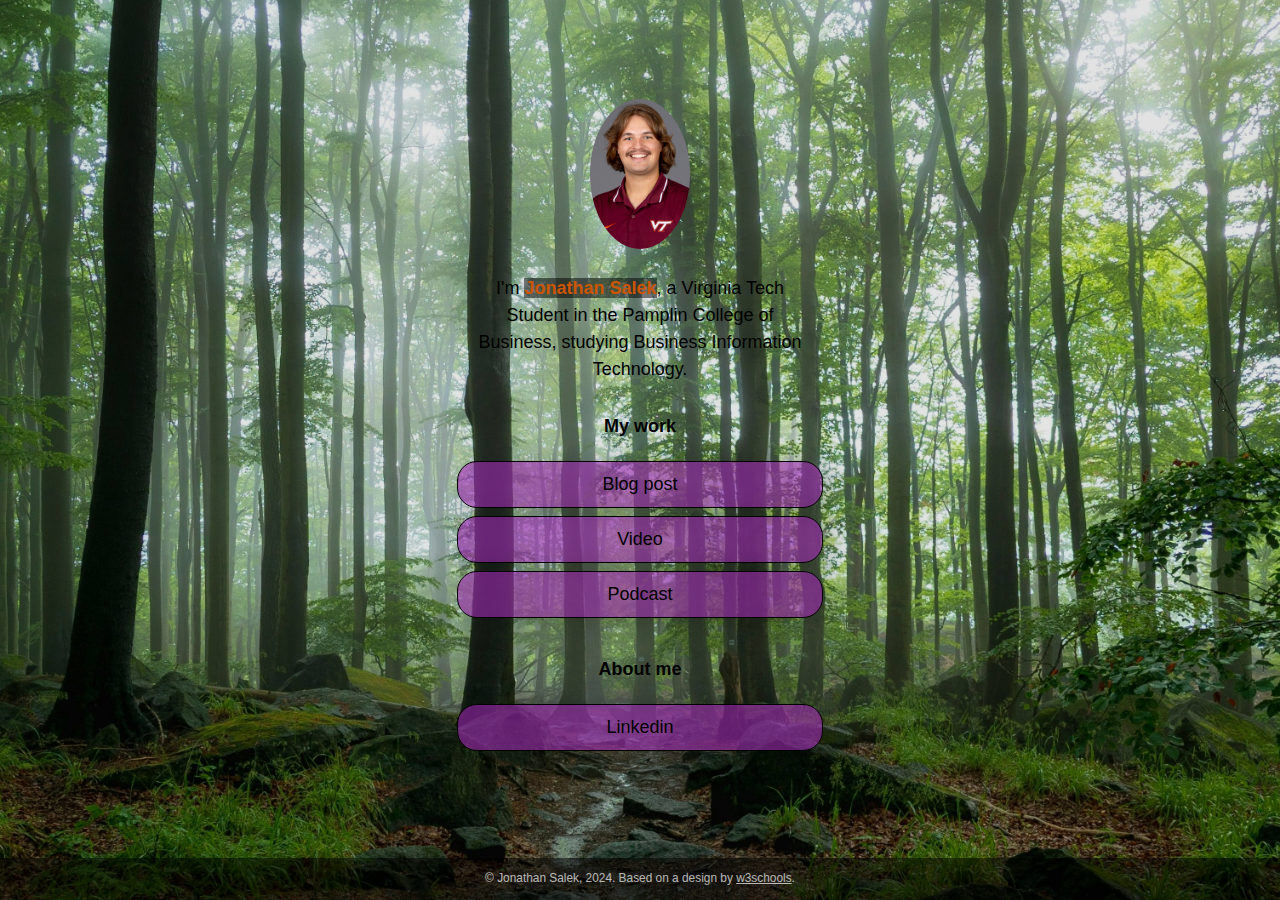
<file: index.html>
<!DOCTYPE html>
<!-- This page is adapted from w3schools "How to make a link tree website https://www.w3schools.com/howto/howto_website_create_linktree.asp" -->
<html lang="en">

<head>
  <meta charset="utf-8" />
  <meta name="viewport" content="width=device-width, initial-scale=1" />
  <!-- Add your name below -->
  <title>Jonathan Salek</title>
  <link rel="stylesheet" href="css/style.css">
</head>

<body class="main-text-color">
  <!-- Content container. Everything except footer goes here -->
  <div class="container">
    <!-- Image and name container. Put your replacement photo—which you should crop to be square—in the images folder, then change the source attribute to images/yourportraitfilename.jpg. This path says, "Look in the images folder for yourportraitfilename.jpg." Be sure to change the alt text, too. -->
    <div class="image-container">
      <img src="images/headshot.jpg" alt="My headshot">
    </div>
    <div class="intro">
      I'm <span class="name"><strong>Jonathan Salek</strong></span>, a Virginia Tech Student in the Pamplin College of Business, studying Business Information Technology.
    </div>
    <div class="section-header">
      <h1>My work</h1>
    </div>
    <!-- Replace the # inside of the href="#" with your links. -->
    <div class="links-container">
      <div class="button toggle">Blog post</div>
      <div class="slidedown">
        <div class="description">
          <h2>VT Students reshape how ESPN televises sports</h2>
          <p>Tech Students broadcast VT sports on ESPN and the ACC Network.</p>
          <a href="https://medium.com/@jonathansalek/virginia-tech-students-help-reshape-how-espn-goes-about-televising-sports-001d93a34a5c" class="external-link" target="_blank">Read</a>
          </div>
      </div>

      <div class="button toggle">Video</div>
      <div class="slidedown">
        <div class="description">
          <h2>Facts you don't know about Blacksburg</h2>
          <p>In this video, we touch on 3 unique facts that you didn't know about Blacksburg VA.</p>
          <a href="https://youtu.be/lhfu-wWbtfc" class="external-link" target="_blank">Watch</a>
        </div>
      </div>

      <div class="button toggle">Podcast</div>
      <div class="slidedown">
        <div class="description">
          <h2>Willy Wonka</h2>
          <p>We dive deep into the fake willy wonka event thanks to AI.</p>
          <a href="https://soundcloud.com/eric-machine/willy-wonka-event-disaster" class="external-link" target="_blank">Listen</a>
        </div>
      </div>
    </div>

    <!-- Replace # with PDF from Google Docs, or replace the entire section with whatever you want. Or delete it! Or add another section below it!-->
    <div class="section-header">
      <h1>About me</h1>
    </div>

    <div class="links-container">
      <a href="https://www.linkedin.com/in/jonathan-salek-27b2a5171/" class="button" target="_blank">Linkedin</a>
    </div>

  </div>
  <div class="footer">
    <p>© Jonathan Salek, 2024. Based on a design by <a
        href="https://www.w3schools.com/howto/howto_website_create_linktree.asp" target="_blank">w3schools</a>.
    </p>
  </div>
  <script type="text/javascript" src="js/slider.js"></script>
</body>

</html>
</file>
<file: css/style.css>
:root {
    --primaryText: #010101;
    --secondaryText: #CC5500;
    --primary: rgba(156, 39, 176, .60);
    --secondary: rgba(255, 1, 94, .20); 
    --buttonHover: rgba(204, 85, 0, .40);
    --smallButtonHover: rgba(0, 0, 0, .25);
}

html {
    box-sizing: border-box;
    /* keeps button boxes within phone screen width */
    -ms-text-size-adjust: 100%;
    -webkit-text-size-adjust: 100%;
    height: 100%;
}

*,
*:before,
*:after {
    box-sizing: inherit;
}

body {
    margin: 0;
    min-height: 100%;
    /* The image used for the site background. Try changing skyscape.jpg to stars.jpg. Put a replacement photo in the images folder and, in line 21 below, replace skyscape.jpg with yourbackgroundfilename.jpg */
    /* The linear gradient darkens the image, like putting a sunglasses lens on top of it. If you want to darken the image even more, change 0.1 (both times) to 0.3 or higher */
    background: linear-gradient(rgba(0, 0, 0, 0.1), rgba(0, 0, 0, 0.1)), url(../images/background\ photo\ english.jpg);
    /* Prevents the browser from repeating or "tiling" the background image */
    background-repeat: no-repeat;
    background-position: center;
    /* Freezes the image so that even the content scrolls down, the background stays put */
    background-attachment: fixed;
    /* Resizes the background image to cover the entire container */
    background-size: cover;
    font-family: Futura, Verdana, sans-serif;
    line-height: 1.5;
    font-size: 18px;
    display: flex;
    flex-direction: column;
    justify-content: space-around;
    align-items: center;
}

h1 {
    font-size: 1em;
}

h2 {
    font-size: 1em;
    margin-bottom: 0;
}

img {
    margin: .5em 1em;
    /* border: 1px solid #ccc; */
    border-radius: 50%;
    height: 150px;
    max-width: 100%;
    object-fit: cover;
    /* Resizes the image to cover the entire container */
}

.container {
    text-align: center;
    width: 100%;    
    padding: 0;
    margin-right: auto;
    margin-left: auto;
    flex: 1;
    display: flex;
    flex-direction: column;
    justify-content: center;
}

.image-container {
    text-align: center;
    width: 100%;
}

.main-text-color {
    color: var(--primaryText);
}

.name {
    color: var(--secondaryText);
}

.name strong {
    background-color: rgba(0, 0, 0, 0.50);
}

.section-header {
    padding-top: .5em;
}

.button,
.intro,
.links-container,
.slidedown,
.external-link {
    width: 100%;
    min-width: 50%;
    padding: .5em 1em;
    text-decoration: none;
    color: inherit;
    text-align: center;
}

.button, .external-link {
    border: 1px solid var(--primaryText);
    border-radius: 20px;
    box-shadow: 7px 6px 28px 1px rgba(0, 0, 0, 0.24);
    overflow: hidden;
    white-space: nowrap;
    display: inline-block;
    background-color: var(--primary);
    cursor: pointer;
    transition: 0.2s all;
}

.button:not(.highlight) {
    background-color: var(--primary);
}

@media (hover: hover) {
    .button:hover { background-color: var(--buttonHover); }
}

.button.highlight {
    background-color: var(--secondary);
}

.button:active, .external-link:active { 
    transform: scale(0.98); 
    /* Scaling button to 0.98 to its original size */ 
    box-shadow: 3px 2px 22px 1px rgba(0, 0, 0, 0.24); 
    /* Lowering the shadow */ 
} 

.intro {
    margin: 0 auto;
}

.section {
    margin-top: 1em;
}

.slidedown {
    margin: 0 auto;
    padding: 0;
    -webkit-transition: height .4s ease;
    -o-transition: height .4s ease;
    transition: height .4s ease;
    overflow: hidden;
    height: 0;
}

.external-link {
    border: 1px solid var(--primaryText);
    border-radius: 20px;
    background-color: transparent;
    display: flex;
    align-items: center;
    justify-content: center;
    padding: 0;
    margin: .5em auto 1.5em auto;
    text-decoration: none;
    color: inherit;
    height: 2em;
    width: 6em;
}

.external-link:hover {
    background-color: var(--smallButtonHover)
}

.description {
    display: flex;
    text-align: left;
    flex-direction: column;
    padding: 0 .6em;
}

.description > p {
    margin: .5em 0;
}

.footer {
  font-size: .66em;
  background-color: rgba(0, 0, 0, .5);
  color: rgba(225, 225, 225, .8);
  text-decoration: none;
  width: 100%;
  min-height: 3em;
  display: flex;
  align-items: center;
  justify-content: center;
  position: relative;
}

.footer a {
    color: inherit;
}

/* Media queries allow you to change style properties according to the screen width. In this case, if the screen is AT LEAST 540 pixels wide (bigger than a standard phone), the .container resizes to 540 pixels and the buttons and intro resize to 85% of the container width */
@media (min-width: 540px) {
    .container {
        max-width: 540px;
    }
    
    .button,
    .intro,
    .slidedown {
        width: 85%;
    }
}

/* If the screen is AT LEAST 768 pixels wide (standard tablet or larger), the .container resizes to 750 pixels and the buttons and intro resize to 40% of the container width */
@media (min-width: 768px) {
    .container {
        max-width: 768px;
    }
    
    .button,
    .intro,
    .slidedown {
        width: 40%;
    }
}
</file>
